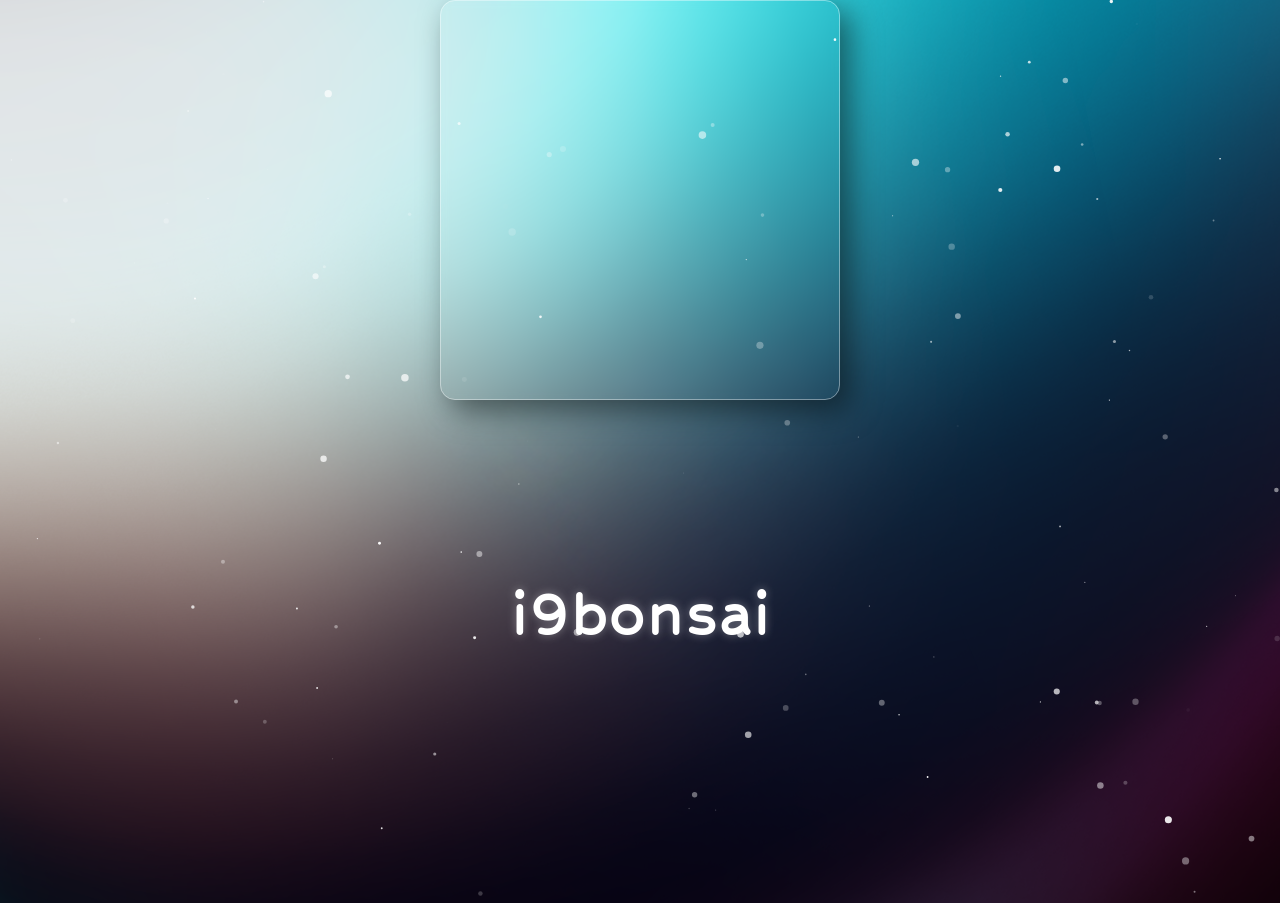
<file: index.html>
<!DOCTYPE html>
<html>
    <head>
        <title>i9bonsai</title>
        <meta charset="UTF-8">
        <meta name="viewport" content="width=device-width, initial scale">
        <link rel="icon" type="" href="">
        <link rel="stylesheet" href="/css/main.css">
        <link rel="preconnect" href="https://fonts.googleapis.com">
        <link rel="preconnect" href="https://fonts.gstatic.com" crossorigin>
        <link href="https://fonts.googleapis.com/css2?family=Hubballi&display=swap" rel="stylesheet">
        <!-- font linking = font-family: 'Hubballi', cursive; -->
    </head>
    <body>
        <div class="glass"></div>
        <div id="V1"></div>
        <h1 class="header">i9bonsai</h1>

        <script type="text/javascript" src="/js/particles.min.js"></script>
        <script type="text/javascript" src="/js/custom.js"></script>

    </body>
</html>
</file>
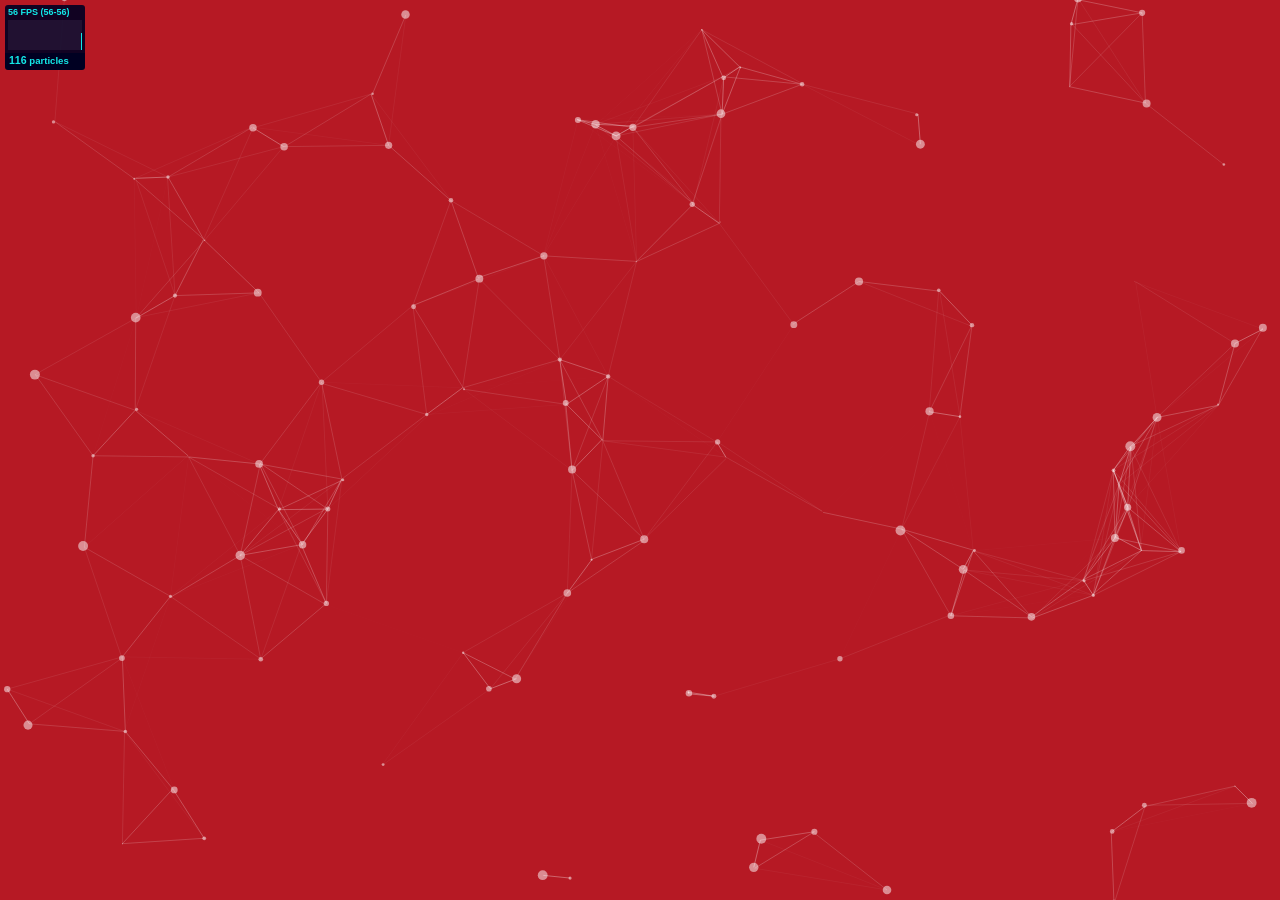
<file: particles.js-master/demo/index.html>
<!DOCTYPE html>
<html lang="en">
<head>
  <meta charset="utf-8">
  <title>particles.js</title>
  <meta name="description" content="particles.js is a lightweight JavaScript library for creating particles.">
  <meta name="author" content="Vincent Garreau" />
  <meta name="viewport" content="width=device-width, initial-scale=1.0, minimum-scale=1.0, maximum-scale=1.0, user-scalable=no">
  <link rel="stylesheet" media="screen" href="css/style.css">
</head>
<body>

<!-- count particles -->
<div class="count-particles">
  <span class="js-count-particles">--</span> particles
</div>

<!-- particles.js container -->
<div id="particles-js"></div>

<!-- scripts -->
<script src="../particles.js"></script>
<script src="js/app.js"></script>

<!-- stats.js -->
<script src="js/lib/stats.js"></script>
<script>
  var count_particles, stats, update;
  stats = new Stats;
  stats.setMode(0);
  stats.domElement.style.position = 'absolute';
  stats.domElement.style.left = '0px';
  stats.domElement.style.top = '0px';
  document.body.appendChild(stats.domElement);
  count_particles = document.querySelector('.js-count-particles');
  update = function() {
    stats.begin();
    stats.end();
    if (window.pJSDom[0].pJS.particles && window.pJSDom[0].pJS.particles.array) {
      count_particles.innerText = window.pJSDom[0].pJS.particles.array.length;
    }
    requestAnimationFrame(update);
  };
  requestAnimationFrame(update);
</script>

</body>
</html>
</file>
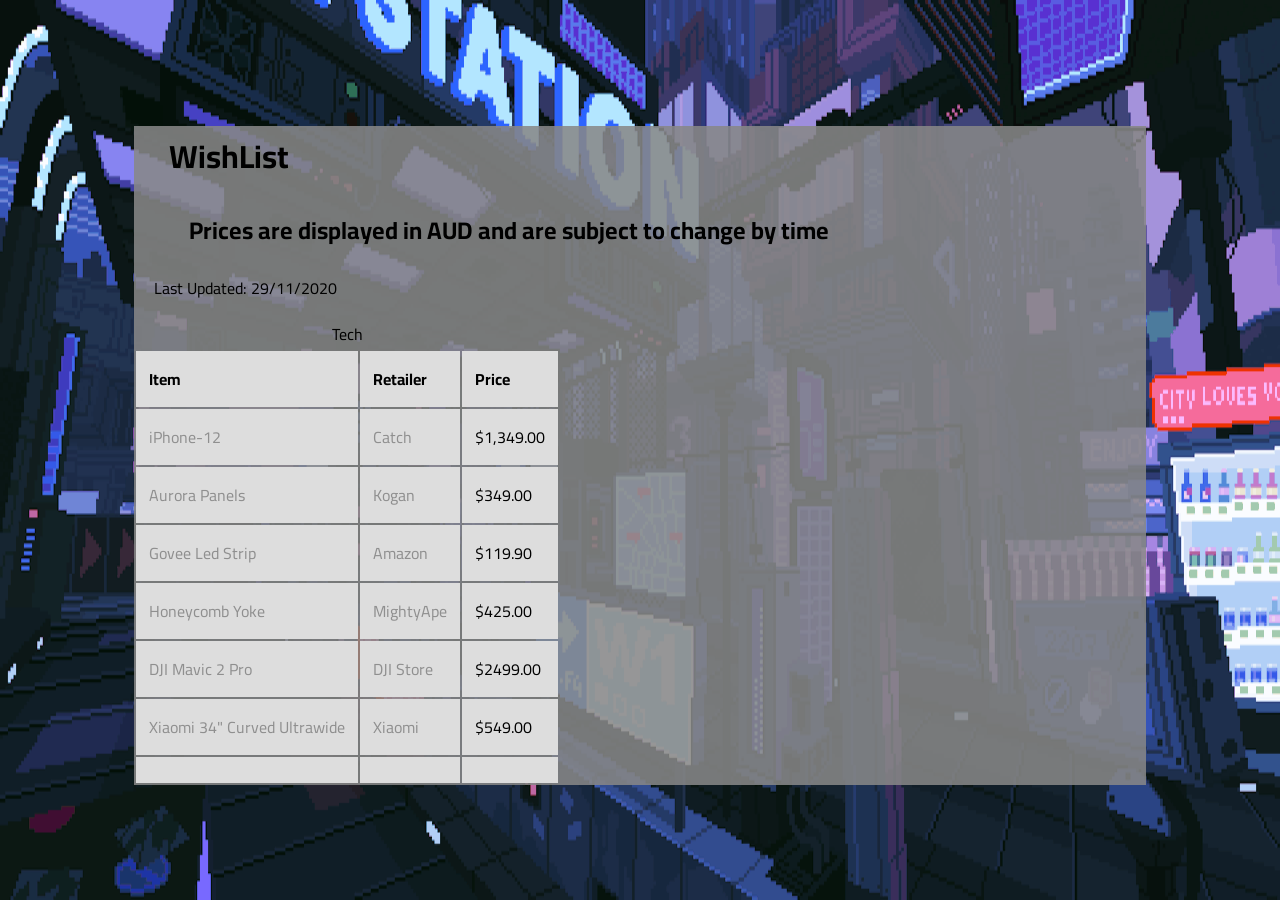
<file: contacts.html>
<html lang="en-US">
    <head>
        <title>Bonsai</title>
        <link rel="stylesheet" href="style.css">
        <link rel="icon" type="image/png" href="img/favicon_1.png">
        <link rel="preconnect" href="https://fonts.gstatic.com">
        <link href="https://fonts.googleapis.com/css2?family=Cairo&display=swap" rel="stylesheet">
    </head>
    <body>
        <div style="background-color: rgba(136, 136, 136, 0.867); margin: 10%;">
         <h1 style="margin-left: 35px;">WishList</h1>
         <h2 style="margin-left: 55px;">Prices are displayed in AUD and are subject to change by time</h2>
         <p style="margin-left: 20px;" title="Updated By: i9bonsai">Last Updated: 29/11/2020</p>
         <table>
            <caption>Tech</caption>
            <tr>
                <th>Item</th>
                <th>Retailer</th>
                <th>Price</th>
            </tr>
            <tr>
                <td><a href="https://www.apple.com/au/iphone-12/" target="_blank">iPhone-12</a></td>
                <td><a href="https://www.catch.com.au/product/apple-iphone-12-5g-64gb-au-stock-green-6840322/?offer_id=34593476&gclid=Cj0KCQiAh4j-BRCsARIsAGeV12B7ZCyC-D3FUhE54pkjxaBtJGUTh0L4e4j71BnmYbImd9F4eTHs3oMaAqLgEALw_wcB" target="_blank">Catch</a></td>
                <td>$1,349.00</td>
            </tr>
            <tr>
                <td><a href="https://nanoleaf.me/" target="_blank">Aurora Panels</a></td>
                <td><a href="https://www.kogan.com/au/buy/wireless1-nanoleaf-shapes-triangles-starter-kit-9-pack-nan00018/" target="_blank">Kogan</a></td>
                <td>$349.00</td>
            </tr>
            <tr>
                <td><a href="https://www.govee.com/" target="_blank">Govee Led Strip</a></td>
                <td><a href="https://www.amazon.com.au/Govee-Bluetooth-Changing-Segmented-Multicolor/dp/B08149FMTG/ref=asc_df_B08149FMTG/?tag=googleshopdsk-22&linkCode=df0&hvadid=463860709900&hvpos=&hvnetw=g&hvrand=3025959047827775446&hvpone=&hvptwo=&hvqmt=&hvdev=c&hvdvcmdl=&hvlocint=&hvlocphy=9071277&hvtargid=pla-854732126078&psc=1" target="_blank">Amazon</a></td>
                <td>$119.90</td>
            </tr>
            <tr>
                <td><a href="https://flyhoneycomb.com/" target="_blank">Honeycomb Yoke</a></td>
                <td><a href="https://www.mightyape.com.au/product/honeycomb-alpha-flight-controls-pc/30991050?gclid=Cj0KCQiAqo3-BRDoARIsAE5vnaIsF-ESpv3_wp38EnbccfbwhGlX34igMNFR-0Qz6kV4Zx4x4RGVbRgaAg31EALw_wcB" target="_blank">MightyApe</a></td>
                <td>$425.00</td>
            </tr>
            <tr>
                <td><a href="https://www.dji.com/au/mavic-2" target="_blank">DJI Mavic 2 Pro</a></td>
                <td><a href="https://store.dji.com/au/product/mavic-2?from=mavic_2_buy_now_bottom&site=brandsite" target="_blank">DJI Store</a></td>
                <td>$2499.00</td>
            </tr>
            <tr>
                <td><a href="https://www.mi-store.com.au/xiaomi-mi-curved-gaming-monitor-34" target="_blank">Xiaomi 34" Curved Ultrawide</a></td>
                <td><a href="https://www.mi-store.com.au/xiaomi-mi-curved-gaming-monitor-34" target="_blank">Xiaomi</a></td>
                <td>$549.00</td>
            </tr>
            <tr>
                <td><a href="" target="_blank"></a></td>
                <td><a href="" target="_blank"></a></td>
                <td></td>
        </table>
        </div>
    </body>

    
</html>
</file>
<file: css/main.css>
* {
    box-sizing: border-box;
    margin: 0;
    padding: 0;
}

body {
    font-family: 'Hubballi', cursive;
    background-color: black;
    height: 100vh;
    background-image: url(/img/Ga35HIa.png);
    background-position: center;

    
}

h1 {
    font-size:72px;
    color: white;
    letter-spacing:2px;
    text-align: center;
    padding-top: 20vh;
    text-shadow: 0 0 10px rgba(255,255,255, .35);
    z-index: 9999;
}

#V1 {
    position: absolute;
    top: 0;
    left: 0;
    right: 0;
    bottom: 0;
    z-index: 2;
}

.glass {
    height: 400px;
    width: 400px;
    border: 1px solid rgba(255,255,255,0.4);
    border-radius: 15px;
    backdrop-filter: blur(5px);
    background: radial-gradient(at 50%, 0%, rgba(0,0,0,0), rgba(255,255,255,0.3));
    box-shadow: 10px 10px 30px rgba(0,0,0,0.5);
    margin-left: auto;
    margin-right: auto;

}
</file>
<file: particles.js-master/demo/css/style.css>
/* =============================================================================
   HTML5 CSS Reset Minified - Eric Meyer
   ========================================================================== */

html,body,div,span,object,iframe,h1,h2,h3,h4,h5,h6,p,blockquote,pre,abbr,address,cite,code,del,dfn,em,img,ins,kbd,q,samp,small,strong,sub,sup,var,b,i,dl,dt,dd,ol,ul,li,fieldset,form,label,legend,table,caption,tbody,tfoot,thead,tr,th,td,article,aside,canvas,details,figcaption,figure,footer,header,hgroup,menu,nav,section,summary,time,mark,audio,video{margin:0;padding:0;border:0;outline:0;font-size:100%;vertical-align:baseline;background:transparent}
body{line-height:1}
article,aside,details,figcaption,figure,footer,header,hgroup,menu,nav,section{display:block}
nav ul{list-style:none}
blockquote,q{quotes:none}
blockquote:before,blockquote:after,q:before,q:after{content:none}
a{margin:0;padding:0;font-size:100%;vertical-align:baseline;background:transparent;text-decoration:none}
mark{background-color:#ff9;color:#000;font-style:italic;font-weight:bold}
del{text-decoration:line-through}
abbr[title],dfn[title]{border-bottom:1px dotted;cursor:help}
table{border-collapse:collapse;border-spacing:0}
hr{display:block;height:1px;border:0;border-top:1px solid #ccc;margin:1em 0;padding:0}
input,select{vertical-align:middle}
li{list-style:none}


/* =============================================================================
   My CSS
   ========================================================================== */

/* ---- base ---- */

html,body{ 
	width:100%;
	height:100%;
	background:#111;
}

html{
  -webkit-tap-highlight-color: rgba(0, 0, 0, 0);
}

body{
  font:normal 75% Arial, Helvetica, sans-serif;
}

canvas{
  display:block;
  vertical-align:bottom;
}


/* ---- stats.js ---- */

.count-particles{
  background: #000022;
  position: absolute;
  top: 48px;
  left: 0;
  width: 80px;
  color: #13E8E9;
  font-size: .8em;
  text-align: left;
  text-indent: 4px;
  line-height: 14px;
  padding-bottom: 2px;
  font-family: Helvetica, Arial, sans-serif;
  font-weight: bold;
}

.js-count-particles{
  font-size: 1.1em;
}

#stats,
.count-particles{
  -webkit-user-select: none;
  margin-top: 5px;
  margin-left: 5px;
}

#stats{
  border-radius: 3px 3px 0 0;
  overflow: hidden;
}

.count-particles{
  border-radius: 0 0 3px 3px;
}


/* ---- particles.js container ---- */

#particles-js{
  width: 100%;
  height: 100%;
  background-color: #b61924;
  background-image: url('');
  background-size: cover;
  background-position: 50% 50%;
  background-repeat: no-repeat;
}
</file>
<file: style.css>
#video {
    position: fixed;
    right: 0;
    bottom: 0;
    min-width: 100%;
    min-height: 100%;
    z-index: -1;
}

body {
    font-family: 'Cairo', sans-serif;
    background-image: url(img/citysynth.gif);
    background-repeat: no-repeat;
    background-attachment: fixed;
    background-size: 100% 100%;

}
    

}

table {
    font-family: 'Cairo', sans-serif;
    width: 100%;

}

td, th {
    border: 5px solid #dddddd;
    text-align: left;
    padding: 8px;
  }

tr {
    background-color: #dddddd;
  }

a:link {
    color: #8f8f8f;
}

a:visited {
    color: #8f8f8f;
}

a:visited, a:hover, a:link {
    text-decoration: none;
}

a:hover {
    color: #c7c7c7;
}
</file>
